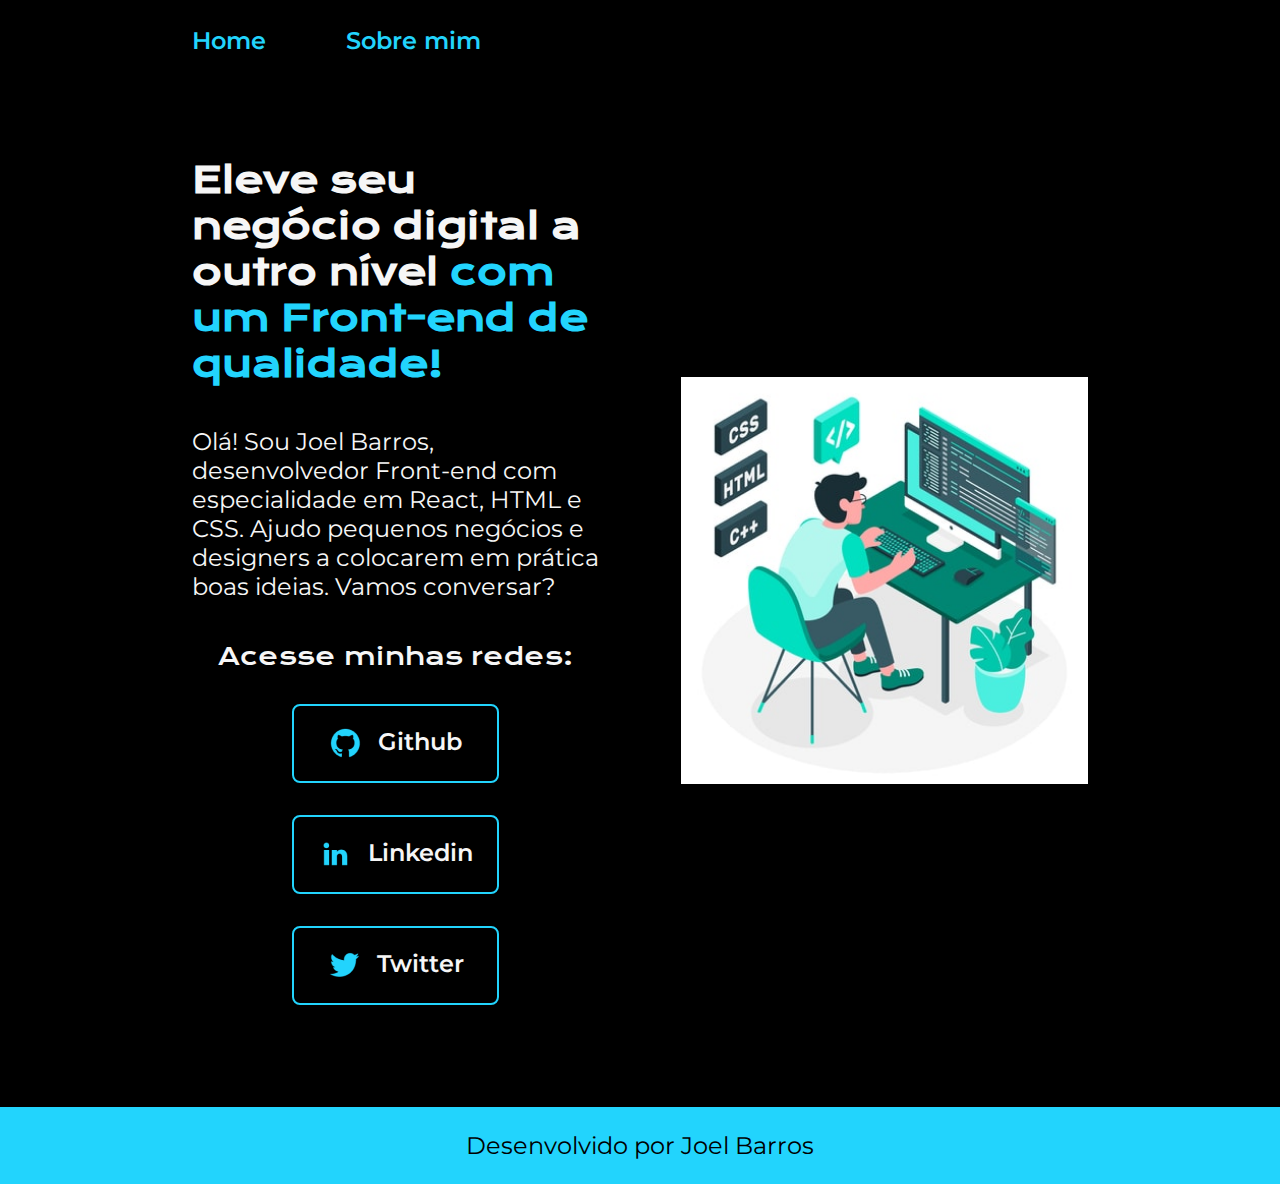
<file: index.html>
<!DOCTYPE html>
<html lang="pt-br">
<head>
    <meta charset="UTF-8">
    <meta name="viewport" content="width=device-width, initial-scale=1.0">
    <title>Portifólio</title>
    <link rel="stylesheet" href="./styles/style.css">
</head>
<body>
    <header class="cabecalho">
        <nav class="cabecalho__menu">
            <a class="cabecalho__menu__link" href="index.html">Home</a>
            <a class="cabecalho__menu__link" href="about.html">Sobre mim</a>
        </nav>
    </header>
    <main class="apresentacao">
        <section class="apresentacao__conteudo">
            <h1 class="apresentacao__conteudo__titulo">Eleve seu negócio digital a outro nível 
            <strong class="titulo-destaque">com um Front-end de qualidade!</strong></h1>
            <p class="apresentacao__conteudo__texto">Olá! Sou Joel Barros, desenvolvedor Front-end com especialidade em React, HTML e CSS. Ajudo pequenos negócios e designers a colocarem em prática boas ideias. Vamos conversar?</p>
            <div class="apresentacao__links">
                <h2 class="apresentacao__links__subtitulo">Acesse minhas redes:</h2>
                <a class="apresentacao__links__navegacao" href="https://github.com/jbarros77">
                    <img src="./assets/github.png" alt="Ícone do github">
                    Github
                </a>
                <a class="apresentacao__links__navegacao" href="https://www.linkedin.com/in/anderson-barros-/">
                    <img src="./assets/linkedin.png" alt="Ícone do linkedin">
                    Linkedin
                </a>
                <a class="apresentacao__links__navegacao" href="https://twitter.com/Jalb4rros">
                    <img src="./assets/twitter.png" alt="Ícone do twitter">
                    Twitter
                </a>
            </div>
        </section>
        <img class="apresentacao__imagem" src="./assets/programador.jpg" alt="Foto do Joel">
    </main>
    <footer class="rodape">
        <p>
            Desenvolvido por Joel Barros
        </p>
    </footer>
    
</body>
</html>
</file>
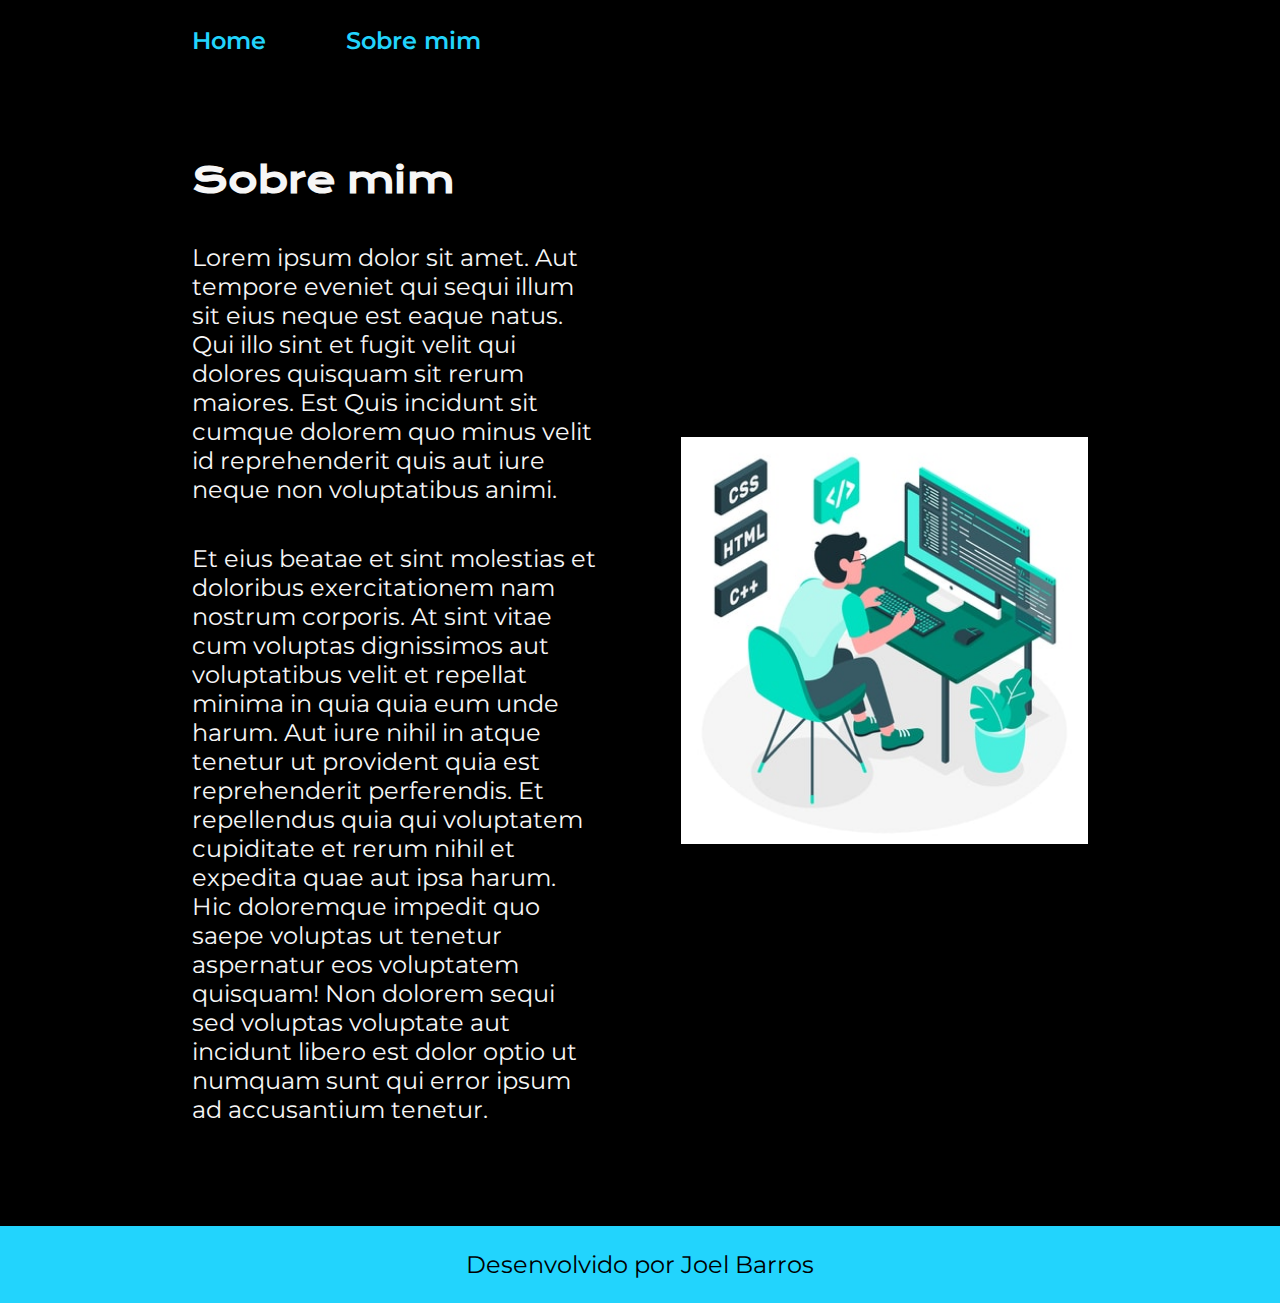
<file: about.html>
<!DOCTYPE html>
<html lang="pt-br">
<head>
    <meta charset="UTF-8">
    <meta name="viewport" content="width=device-width, initial-scale=1.0">
    <title>Sobre mim</title>
    <link rel="stylesheet" href="./styles/style.css">
</head>
<body>
    <header class="cabecalho">
        <nav class="cabecalho__menu">
            <a class="cabecalho__menu__link" href="index.html">Home</a>
            <a class="cabecalho__menu__link" href="about.html">Sobre mim</a>
        </nav>
    </header>
    <main class="apresentacao">
        <section class="apresentacao__conteudo">
            <h1 class="apresentacao__conteudo__titulo">Sobre mim</h1>
            <p class="apresentacao__conteudo__texto">
                Lorem ipsum dolor sit amet. Aut tempore eveniet qui sequi illum sit eius 
                neque est eaque natus. 
                Qui illo sint et fugit velit qui dolores quisquam sit rerum maiores. 
                Est Quis incidunt sit cumque dolorem quo minus velit id reprehenderit 
                quis aut iure neque non voluptatibus animi.
            </p>
            <p class="apresentacao__conteudo__texto">
                Et eius beatae et sint molestias et doloribus exercitationem nam nostrum corporis. 
                At sint vitae cum voluptas dignissimos aut voluptatibus velit et repellat minima in 
                quia quia eum unde harum. 
                Aut iure nihil in atque tenetur ut provident quia est reprehenderit perferendis.

                Et repellendus quia qui voluptatem cupiditate et rerum nihil et expedita quae aut ipsa harum. 
                Hic doloremque impedit quo saepe voluptas ut tenetur aspernatur eos voluptatem quisquam! 
                Non dolorem sequi sed voluptas voluptate aut incidunt libero est dolor optio ut numquam sunt 
                qui error ipsum ad accusantium tenetur.
            </p>
        </section>
        <img class="apresentacao__imagem" src="./assets/programador.jpg" alt="Foto do Joel">
    </main >
    <footer class="rodape">
        <p>Desenvolvido por Joel Barros</p>
    </footer>
    
</body>
</html>
</file>
<file: styles/style.css>
@import url('https://fonts.googleapis.com/css2?family=Krona+One&family=Montserrat:wght@400;600&display=swap');

:root {
    --cor-primaria: #000000;
    --cor-secundaria: #F6F6F6;
    --cor-tercearia: #22D4FD;
    --cor-hover:#272727;

    --fonte-primaria: 'Krona One', sans-serif;
    --fonte-secundaria: 'Montserrat', sans-serif;
}

*{
    margin: 0;
    padding: 0;
}

body{
    box-sizing: border-box;
    background-color:var(--cor-primaria);
    color: var(--cor-secundaria);
}

.cabecalho {
    padding: 2% 0% 0% 15%;
    gap: 80px;
}

.cabecalho__menu {
    display: flex;
    gap: 80px;

}

.cabecalho__menu__link {
    font-family: var(--fonte-secundaria);
    font-size: 1.5rem;
    font-weight: 600;
    color: var(--cor-tercearia);
    text-decoration: none;
}

.apresentacao{
    padding: 8% 15%;
    display: flex;
    align-items: center;
    justify-content: space-between;
    gap: 82px;
}
.apresentacao__conteudo{
    width: 50%;
    display: flex;
    flex-direction: column;
    gap: 40px;
}

.apresentacao__conteudo__titulo{
    font-size: 2.25rem;
    font-family: var(--fonte-primaria);
}

.titulo-destaque{
    color: var(--cor-tercearia);
}


.apresentacao__conteudo__texto{
    font-size: 1.5rem;
    font-family: var(--fonte-secundaria);
}

.apresentacao__links{
    display: flex;
    flex-direction: column;
    justify-content: space-between;
    align-items: center;
    gap: 32px;
}
.apresentacao__links__subtitulo{
    font-family: var(--fonte-primaria);
    font-weight: 400;
    font-size: 1.5rem;
}
.apresentacao__links__navegacao {
    display: flex;
    justify-content: center;
    gap: 16px;
    border: 2px solid var(--cor-tercearia);
    width: 50%;
    text-align: center;
    border-radius: 8px;
    font-size: 1.5rem;
    font-weight: 600;
    padding: 21.5px 0;
    text-decoration: none;
    color: var(--cor-secundaria);
    font-family: var(--fonte-secundaria);
}
.apresentacao__links__link:hover{
    background-color:var(--cor-hover);
}

.apresentacao__imagem {
    width: 50%;
}
.rodape{
    color: var(--cor-primaria);
    background-color: var(--cor-tercearia);
    padding: 24px;
    text-align: center;
    font-family: var(--fonte-secundaria);
    font-size: 1.5rem;
    font-weight: 400;
}

@media (max-width: 1200px) {
    .cabecalho{
        padding: 10%;
    }

    .cabecalho__menu{
        justify-content: center;
    }

    .apresentacao{
        flex-direction: column-reverse;
        padding: 5%;
    }

    .apresentacao__conteudo {
        width: auto;
    }
}
</file>
